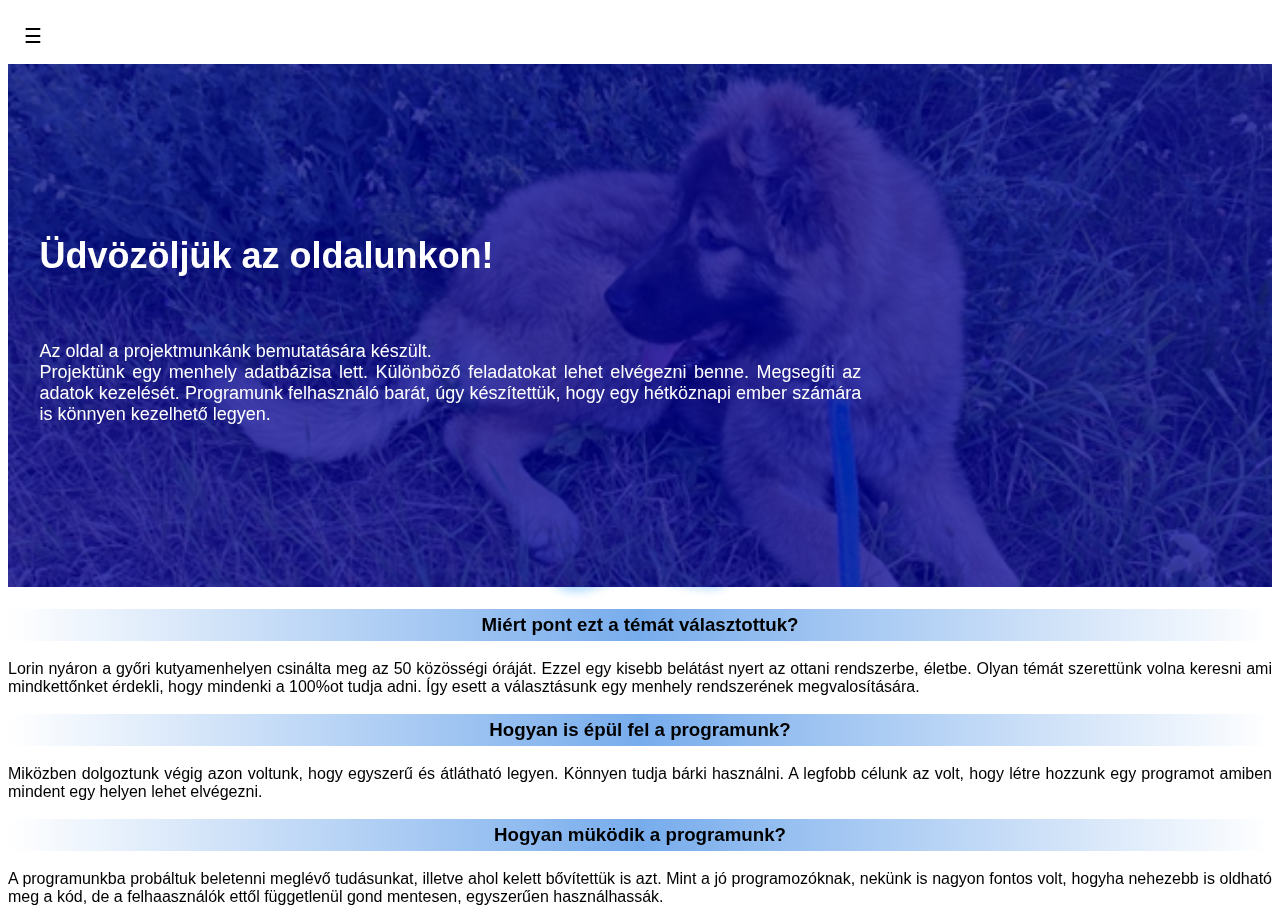
<file: html/index.html>
<!DOCTYPE html>
<html lang="hu">
<head>
    <meta charset="UTF-8">
    <meta http-equiv="X-UA-Compatible" content="IE=edge">
    <meta name="viewport" content="width=device-width, initial-scale=1.0">
    <link rel="stylesheet" href="menu.css">
    <link rel="stylesheet" href="style.css">
    <link href="https://cdn.jsdelivr.net/npm/bootstrap@5.0.2/dist/css/bootstrap.min.css" rel="stylesheet" integrity="sha384-EVSTQN3/azprG1Anm3QDgpJLIm9Nao0Yz1ztcQTwFspd3yD65VohhpuuCOmLASjC" crossorigin="anonymous">
    <script src="https://cdn.jsdelivr.net/npm/bootstrap@5.0.2/dist/js/bootstrap.bundle.min.js" integrity="sha384-MrcW6ZMFYlzcLA8Nl+NtUVF0sA7MsXsP1UyJoMp4YLEuNSfAP+JcXn/tWtIaxVXM" crossorigin="anonymous"></script>
    <link rel="icon" type="image/x-icon" href="pictures/icon.png">
    <title>Menhely adatbázis - Kezdőlap</title>
</head>
<body>
  <div id="mySidebar" class="sidebar">
    <a href="index.html">Kezdőlap</a>
    <a href="felepites.html">Felépítése</a>
    <a href="rolunk.html">Rólunk</a>
    <a href="mukodes.html">Működése</a>
  </div>

<button id="main" class="openbtn" onclick="Nav()" ">☰</button>
<img src="pictures/bg.png" class="bg-img">
<div class="container">
  <div class="container2">
      <img src="pictures/kutya2.png" alt="">
      <div class="centered">
        <h1>Üdvözöljük az oldalunkon!</h1><br>
        <p class="main-text">
          Az oldal a projektmunkánk bemutatására készült.<br>
          Projektünk egy menhely adatbázisa lett. Különböző feladatokat lehet elvégezni benne. Megsegíti az adatok kezelését.
          Programunk felhasználó barát, úgy készítettük, hogy egy hétköznapi ember számára is könnyen kezelhető legyen.
        </p>
      </div>
  </div>
    <div class="row">
      <div class="bevezeto col-12 col-sm-12 col-md-12 col-lg-6 col-xl-6">
      </div>
    </div>
    <div class="row">
      <div class="col-12 col-sm-12 col-md-6 col-lg-4 col-xl-4 szoveg">
          <p class="">
            <h3>Miért pont ezt a témát választottuk?</h3>
              Lorin nyáron a győri kutyamenhelyen csinálta meg az 50 közösségi óráját. 
              Ezzel egy kisebb belátást nyert az ottani rendszerbe, életbe.
              Olyan témát szerettünk volna keresni ami mindkettőnket érdekli, hogy mindenki a 100%ot tudja adni.
              Így esett a választásunk egy menhely rendszerének megvalosítására.
          </p>
      </div>
      <div class="col-12 col-sm-12 col-md-6 col-lg-4 col-xl-4 szoveg">
        <p class="">
          <a href="felepites.html"><h3>Hogyan is épül fel a programunk?</h3>Miközben dolgoztunk végig azon voltunk, hogy egyszerű és átlátható legyen.
             Könnyen tudja bárki használni. A legfobb célunk az volt, hogy létre hozzunk egy programot amiben mindent egy helyen lehet elvégezni.</a>
        </p>
      </div>
      <div class="col-12 col-sm-12 col-md-6 col-lg-4 col-xl-4 szoveg">
        <p class="">
          <a href="mukodes.html"><h3>Hogyan müködik a programunk?</h3>A programunkba probáltuk beletenni meglévő tudásunkat, illetve ahol kelett bővítettük is azt.
          Mint a jó programozóknak, nekünk is nagyon fontos volt, 
          hogyha nehezebb is oldható meg a kód, de a felhaasználók ettől függetlenül gond mentesen, egyszerűen használhassák.</a>
        </p>
      </div>
    </div>
</div>

  <script src="menu.js"></script>
</body>
</html>
</file>
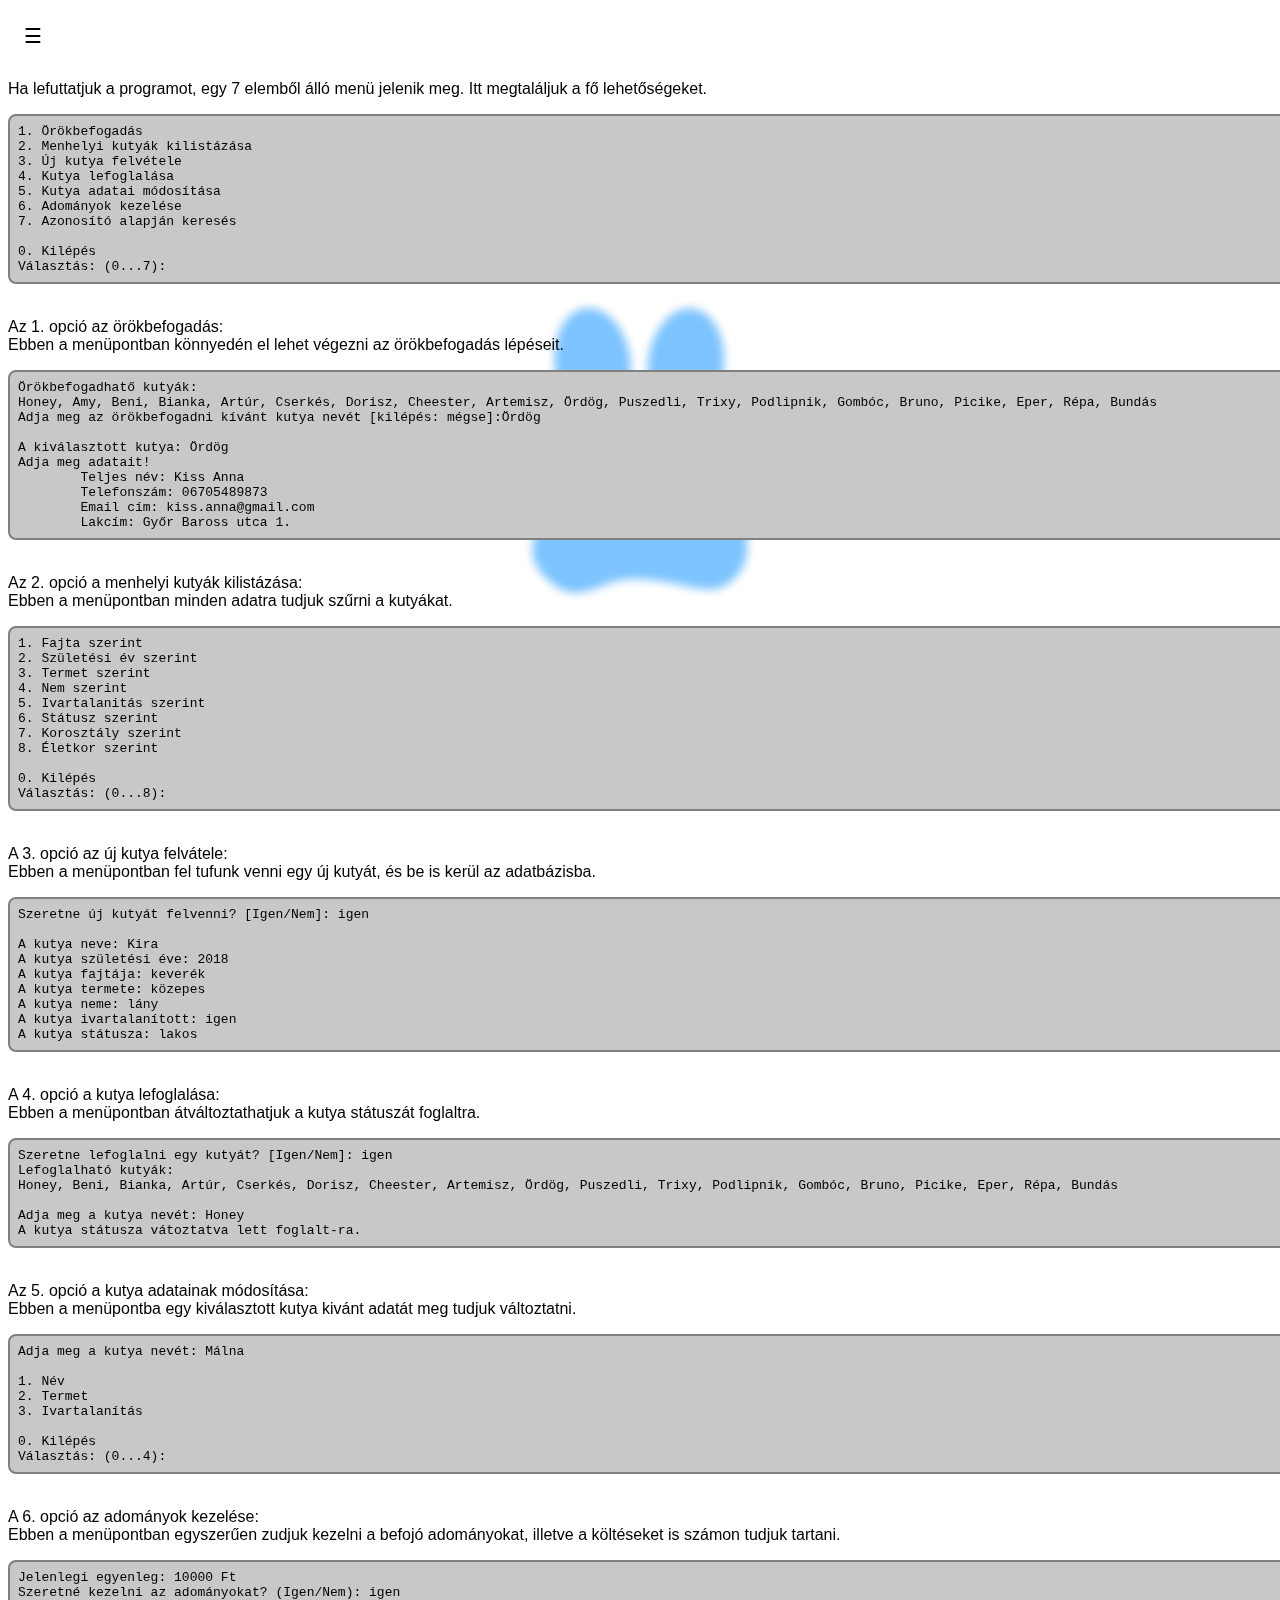
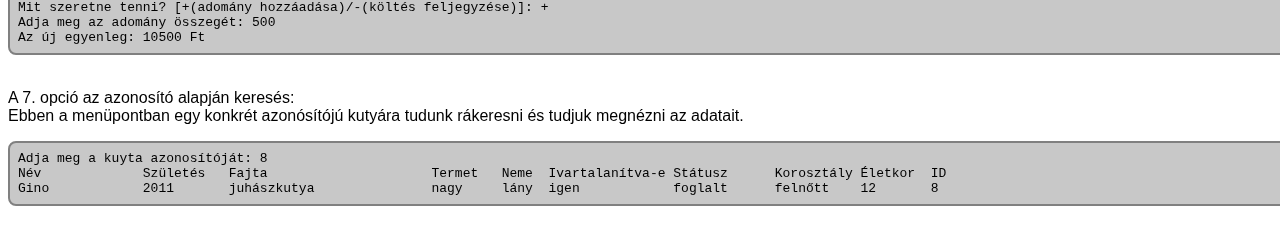
<file: html/felepites.html>
<!DOCTYPE html>
<html lang="hu">
<head>
    <meta charset="UTF-8">
    <meta http-equiv="X-UA-Compatible" content="IE=edge">
    <meta name="viewport" content="width=device-width, initial-scale=1.0">
    <link rel="stylesheet" href="menu.css">
    <link rel="stylesheet" href="style.css">
    <link href="https://cdn.jsdelivr.net/npm/bootstrap@5.0.2/dist/css/bootstrap.min.css" rel="stylesheet" integrity="sha384-EVSTQN3/azprG1Anm3QDgpJLIm9Nao0Yz1ztcQTwFspd3yD65VohhpuuCOmLASjC" crossorigin="anonymous">
    <script src="https://cdn.jsdelivr.net/npm/bootstrap@5.0.2/dist/js/bootstrap.bundle.min.js" integrity="sha384-MrcW6ZMFYlzcLA8Nl+NtUVF0sA7MsXsP1UyJoMp4YLEuNSfAP+JcXn/tWtIaxVXM" crossorigin="anonymous"></script>
    <link rel="icon" type="image/x-icon" href="pictures/icon.png">
    <title>Menhely adatbázis - Felépítése</title>
</head>
<body>
  <div id="mySidebar" class="sidebar">
    <a href="index.html">Kezdőlap</a>
    <a href="felepites.html">Felépítése</a>
    <a href="rolunk.html">Rólunk</a>
    <a href="mukodes.html">Működése</a>
  </div>

<button id="main" class="openbtn" onclick="Nav()" ">☰</button>
<img src="pictures/icon.png" class="bg-img">
<img src="pictures/icon.png" class="bg-img">
    <div class="container">
      <div class="row col-12">
          <div class="col-12 col-sm-12 col-md-6 col-lg-4 col-xl-3">
            <p>
              Ha lefuttatjuk a programot, egy 7 elemből álló menü jelenik meg.
              Itt megtaláljuk a fő lehetőségeket.
            </p>
          </div>
          <div id="" class="col-12 col-sm-12 col-md-6 col-lg-4 col-xl-3">
            <pre>
1. Örökbefogadás
2. Menhelyi kutyák kilistázása
3. Új kutya felvétele
4. Kutya lefoglalása
5. Kutya adatai módosítása
6. Adományok kezelése
7. Azonosító alapján keresés

0. Kilépés
Választás: (0...7):
</pre>
        </div>
      </div>
      <div><br></div>
      <div class="row col-12">
    <div class="col-12 col-sm-12 col-md-6 col-lg-4 col-xl-3">
      <p>
        Az 1. opció az örökbefogadás:<br>
              Ebben a menüpontban könnyedén el lehet végezni az örökbefogadás lépéseit.
      </p>
    </div>
    <div id="" class="col-12 col-sm-12 col-md-6 col-lg-4 col-xl-9">
    <pre>
Örökbefogadhatő kutyák:
Honey, Amy, Beni, Bianka, Artúr, Cserkés, Dorisz, Cheester, Artemisz, Ördög, Puszedli, Trixy, Podlipnik, Gombóc, Bruno, Picike, Eper, Répa, Bundás
Adja meg az örökbefogadni kívánt kutya nevét [kilépés: mégse]:Ördög

A kiválasztott kutya: Ördög
Adja meg adatait!
        Teljes név: Kiss Anna
        Telefonszám: 06705489873
        Email cím: kiss.anna@gmail.com
        Lakcím: Győr Baross utca 1.</pre>
</div>
</div>
<div><br></div>
<div class="row col-12">
  <div class="col-12 col-sm-12 col-md-6 col-lg-4 col-xl-3">
    <p>
      Az 2. opció a menhelyi kutyák kilistázása:<br>
      Ebben a menüpontban minden adatra tudjuk szűrni a kutyákat.
    </p>
  </div>
  <div id="" class="col-12 col-sm-12 col-md-6 col-lg-4 col-xl-3">
  <pre>
1. Fajta szerint
2. Születési év szerint 
3. Termet szerint
4. Nem szerint
5. Ivartalanitás szerint
6. Státusz szerint
7. Korosztály szerint
8. Életkor szerint

0. Kilépés
Választás: (0...8):</pre>
</div>
</div>
<div><br></div>
<div class="row col-12">
  <div class="col-12 col-sm-12 col-md-6 col-lg-4 col-xl-3">
    <p>
      A 3. opció az új kutya felvátele:<br>
      Ebben a menüpontban fel tufunk venni egy új kutyát, és be is kerül az adatbázisba.
    </p>
  </div>
  <div id="" class="col-12 col-sm-12 col-md-6 col-lg-4 col-xl-9">
  <pre>
Szeretne új kutyát felvenni? [Igen/Nem]: igen

A kutya neve: Kira
A kutya születési éve: 2018
A kutya fajtája: keverék
A kutya termete: közepes
A kutya neme: lány
A kutya ivartalanított: igen
A kutya státusza: lakos</pre>
</div>
</div>
<div><br></div>
<div class="row col-12">
  <div class="col-12 col-sm-12 col-md-6 col-lg-4 col-xl-3">
    <p>
      A 4. opció a kutya lefoglalása:<br>
      Ebben a menüpontban átváltoztathatjuk a kutya státuszát foglaltra.
    </p>
  </div>
  <div id="" class="col-12 col-sm-12 col-md-6 col-lg-4 col-xl-9">
  <pre>
Szeretne lefoglalni egy kutyát? [Igen/Nem]: igen
Lefoglalható kutyák:
Honey, Beni, Bianka, Artúr, Cserkés, Dorisz, Cheester, Artemisz, Ördög, Puszedli, Trixy, Podlipnik, Gombóc, Bruno, Picike, Eper, Répa, Bundás

Adja meg a kutya nevét: Honey
A kutya státusza vátoztatva lett foglalt-ra.</pre>
</div>
</div>
<div><br></div>
<div class="row col-12">
  <div class="col-12 col-sm-12 col-md-6 col-lg-4 col-xl-3">
    <p>
      Az 5. opció a kutya adatainak módosítása:<br>
      Ebben a menüpontba egy kiválasztott kutya kivánt adatát meg tudjuk változtatni.
    </p>
  </div>
  <div id="" class="col-12 col-sm-12 col-md-6 col-lg-4 col-xl-9">
  <pre>
Adja meg a kutya nevét: Málna

1. Név
2. Termet
3. Ivartalanítás

0. Kilépés
Választás: (0...4):</pre>
</div>
</div>
<div><br></div>
<div class="row col-12">
  <div class="col-12 col-sm-12 col-md-6 col-lg-4 col-xl-3">
    <p>
      A 6. opció az adományok kezelése:<br>
      Ebben a menüpontban egyszerűen zudjuk kezelni a befojó adományokat, illetve a költéseket is számon tudjuk tartani.
    </p>
  </div>
  <div id="" class="col-12 col-sm-12 col-md-6 col-lg-4 col-xl-9">
  <pre>
Jelenlegi egyenleg: 10000 Ft
Szeretné kezelni az adományokat? (Igen/Nem): igen
Mit szeretne tenni? [+(adomány hozzáadása)/-(költés feljegyzése)]: +
Adja meg az adomány összegét: 500
Az új egyenleg: 10500 Ft</pre>
</div>
</div>
<div><br></div>
<div class="row col-12">
  <div class="col-12 col-sm-12 col-md-6 col-lg-4 col-xl-3">
    <p>
      A 7. opció az azonosító alapján keresés:<br>
      Ebben a menüpontban egy konkrét azonósítójú kutyára tudunk rákeresni és tudjuk megnézni az adatait.
    </p>
  </div>
  <div id="" class="col-12 col-sm-12 col-md-6 col-lg-4 col-xl-9">
  <pre>
Adja meg a kuyta azonosítóját: 8
Név             Születés   Fajta                     Termet   Neme  Ivartalanítva-e Státusz      Korosztály Életkor  ID        
Gino            2011       juhászkutya               nagy     lány  igen            foglalt      felnőtt    12       8</pre>
</div>
</div>
<div><br></div>
<div><br></div>
      </div>
    </div>
  </div>


  <script src="menu.js"></script>
</body>
</html>
</file>
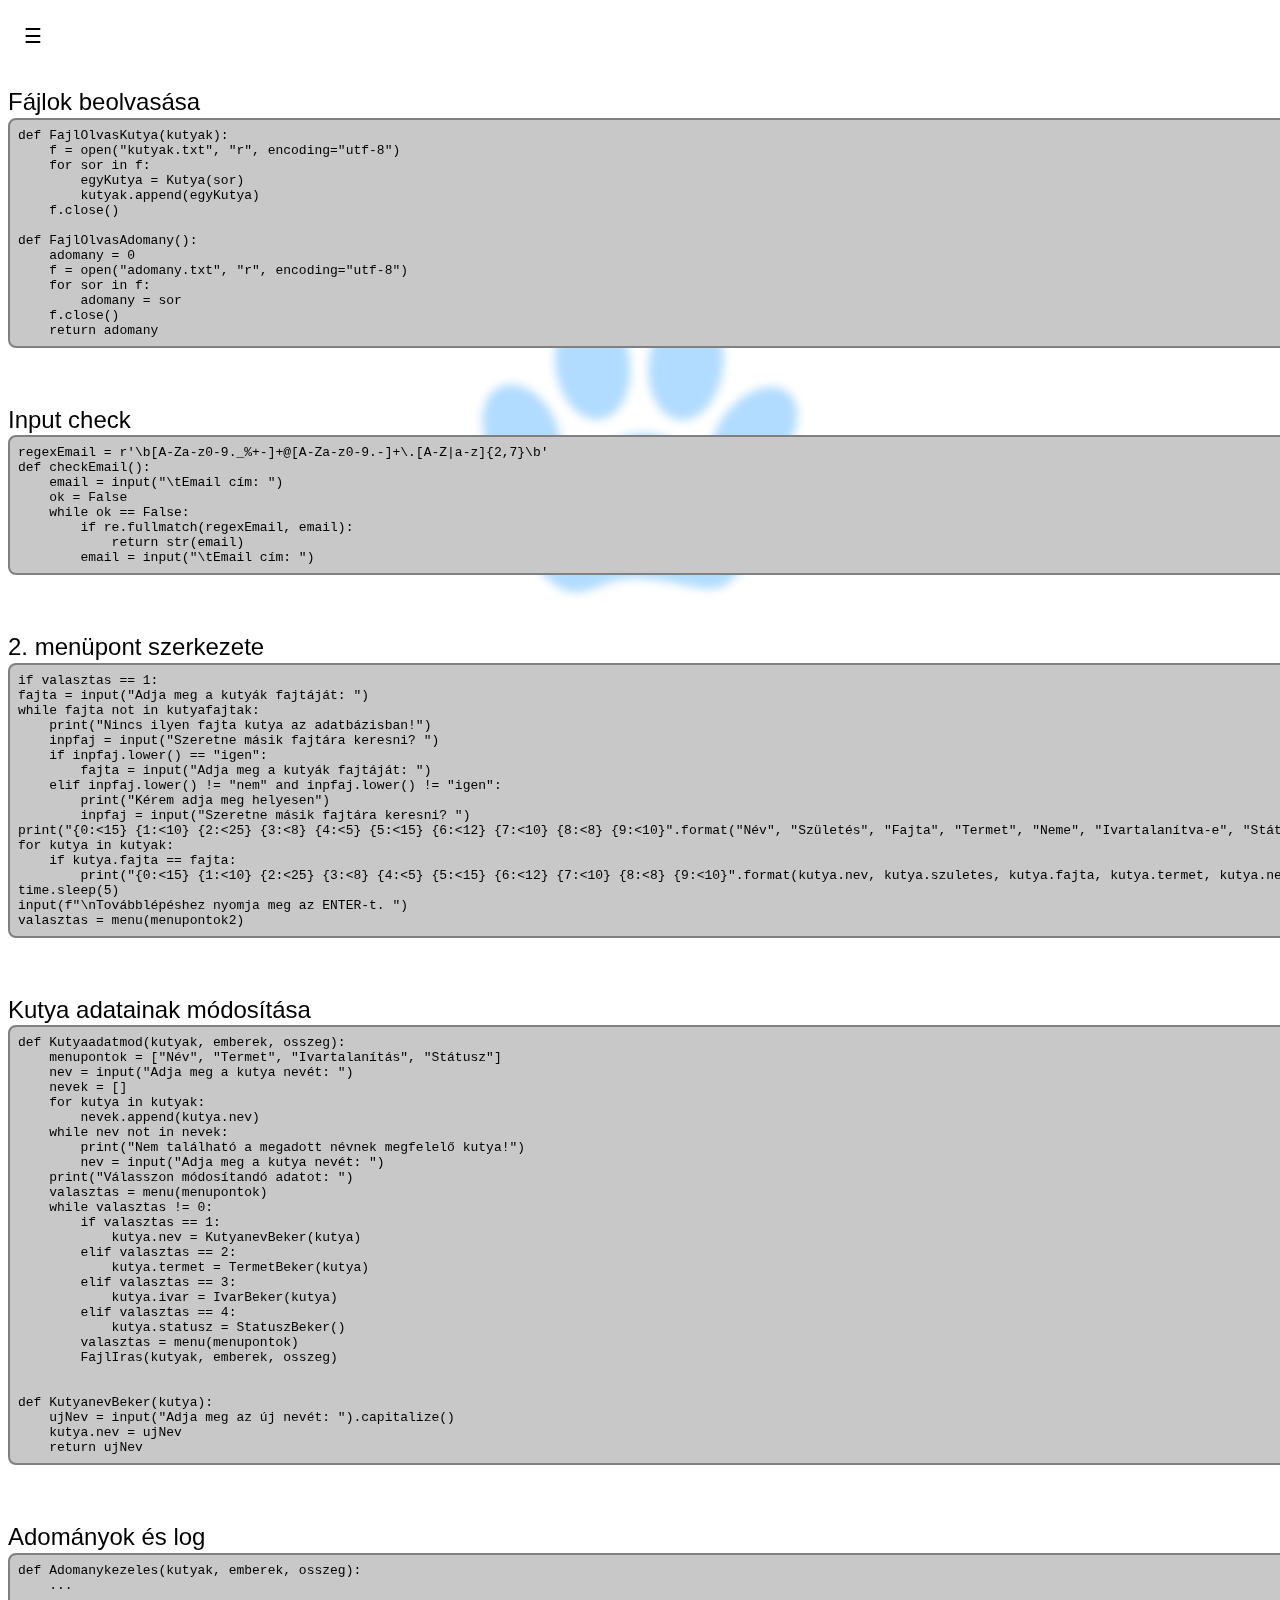
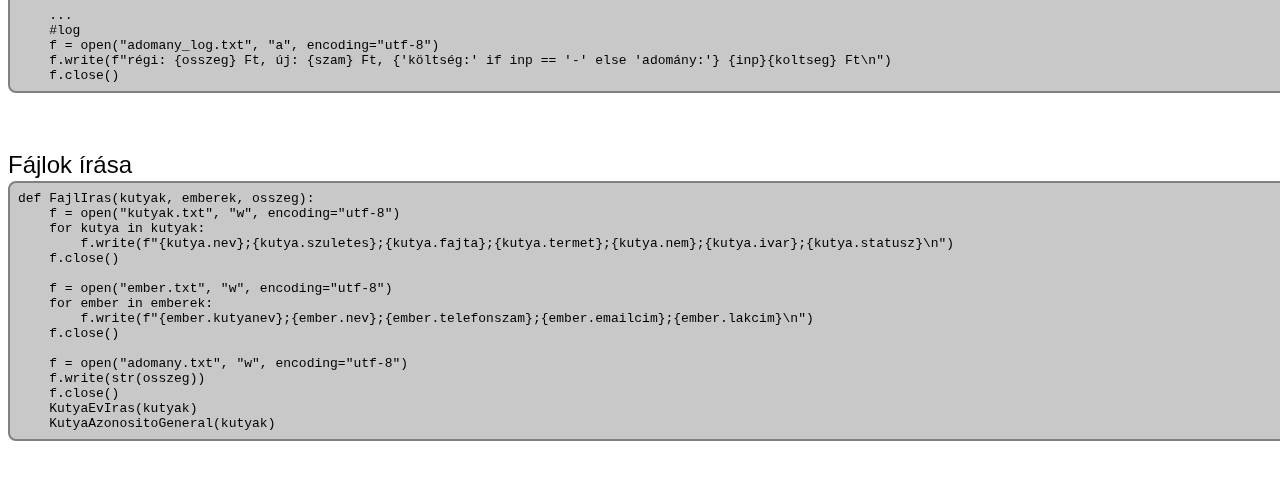
<file: html/mukodes.html>
<!DOCTYPE html>
<html lang="hu">
<head>
    <meta charset="UTF-8">
    <meta http-equiv="X-UA-Compatible" content="IE=edge">
    <meta name="viewport" content="width=device-width, initial-scale=1.0">
    <link rel="stylesheet" href="menu.css">
    <link rel="stylesheet" href="style.css">
    <link href="https://cdn.jsdelivr.net/npm/bootstrap@5.0.2/dist/css/bootstrap.min.css" rel="stylesheet" integrity="sha384-EVSTQN3/azprG1Anm3QDgpJLIm9Nao0Yz1ztcQTwFspd3yD65VohhpuuCOmLASjC" crossorigin="anonymous">
    <script src="https://cdn.jsdelivr.net/npm/bootstrap@5.0.2/dist/js/bootstrap.bundle.min.js" integrity="sha384-MrcW6ZMFYlzcLA8Nl+NtUVF0sA7MsXsP1UyJoMp4YLEuNSfAP+JcXn/tWtIaxVXM" crossorigin="anonymous"></script>
    <link rel="icon" type="image/x-icon" href="pictures/icon.png">
    <title>Menhely adatbázis - Működése</title>
</head>
<body>
<img src="pictures/icon.png" class="bg-img">
<div id="mySidebar" class="sidebar">
    <a href="index.html">Kezdőlap</a>
    <a href="felepites.html">Felépítése</a>
    <a href="rolunk.html">Rólunk</a>
    <a href="mukodes.html">Működése</a>
</div>

<button id="main" class="openbtn" onclick="Nav()" ">☰</button>
<div class="container">
<div class="row">
<p class="felirat">Fájlok beolvasása</p>
<pre>
def FajlOlvasKutya(kutyak):
    f = open("kutyak.txt", "r", encoding="utf-8")
    for sor in f:
        egyKutya = Kutya(sor)
        kutyak.append(egyKutya)
    f.close()

def FajlOlvasAdomany():
    adomany = 0
    f = open("adomany.txt", "r", encoding="utf-8")
    for sor in f:
        adomany = sor
    f.close()
    return adomany</pre>
<p><br></p>
<p class="felirat">Input check</p>
<pre>
regexEmail = r'\b[A-Za-z0-9._%+-]+@[A-Za-z0-9.-]+\.[A-Z|a-z]{2,7}\b'
def checkEmail():
    email = input("\tEmail cím: ")
    ok = False
    while ok == False:
        if re.fullmatch(regexEmail, email):
            return str(email)
        email = input("\tEmail cím: ")</pre>
<p><br></p>
<p class="felirat">2. menüpont szerkezete</p>
<pre>
if valasztas == 1:
fajta = input("Adja meg a kutyák fajtáját: ")
while fajta not in kutyafajtak:
    print("Nincs ilyen fajta kutya az adatbázisban!")
    inpfaj = input("Szeretne másik fajtára keresni? ")
    if inpfaj.lower() == "igen":
        fajta = input("Adja meg a kutyák fajtáját: ")
    elif inpfaj.lower() != "nem" and inpfaj.lower() != "igen":
        print("Kérem adja meg helyesen")
        inpfaj = input("Szeretne másik fajtára keresni? ")
print("{0:<15} {1:<10} {2:<25} {3:<8} {4:<5} {5:<15} {6:<12} {7:<10} {8:<8} {9:<10}".format("Név", "Születés", "Fajta", "Termet", "Neme", "Ivartalanítva-e", "Státusz", "Korosztály", "Életkor", 'ID'))
for kutya in kutyak:
    if kutya.fajta == fajta:
        print("{0:<15} {1:<10} {2:<25} {3:<8} {4:<5} {5:<15} {6:<12} {7:<10} {8:<8} {9:<10}".format(kutya.nev, kutya.szuletes, kutya.fajta, kutya.termet, kutya.nem, kutya.ivar, kutya.statusz, kutya.korosztaly, kutya.eletkor, kutya.azonosito))
time.sleep(5)
input(f"\nTovábblépéshez nyomja meg az ENTER-t. ")
valasztas = menu(menupontok2)
</pre>
<p><br></p>
<p class="felirat">Kutya adatainak módosítása</p>
<pre>
def Kutyaadatmod(kutyak, emberek, osszeg):
    menupontok = ["Név", "Termet", "Ivartalanítás", "Státusz"]
    nev = input("Adja meg a kutya nevét: ")
    nevek = []
    for kutya in kutyak:
        nevek.append(kutya.nev)
    while nev not in nevek:
        print("Nem található a megadott névnek megfelelő kutya!")
        nev = input("Adja meg a kutya nevét: ")
    print("Válasszon módosítandó adatot: ")
    valasztas = menu(menupontok)
    while valasztas != 0:
        if valasztas == 1:
            kutya.nev = KutyanevBeker(kutya)
        elif valasztas == 2:
            kutya.termet = TermetBeker(kutya)
        elif valasztas == 3:
            kutya.ivar = IvarBeker(kutya)
        elif valasztas == 4:
            kutya.statusz = StatuszBeker()
        valasztas = menu(menupontok)
        FajlIras(kutyak, emberek, osszeg)


def KutyanevBeker(kutya):
    ujNev = input("Adja meg az új nevét: ").capitalize()
    kutya.nev = ujNev
    return ujNev</pre>
<p><br></p>
<p class="felirat">Adományok és log</p>
<pre>
def Adomanykezeles(kutyak, emberek, osszeg):
    ...

    ...
    #log
    f = open("adomany_log.txt", "a", encoding="utf-8")
    f.write(f"régi: {osszeg} Ft, új: {szam} Ft, {'költség:' if inp == '-' else 'adomány:'} {inp}{koltseg} Ft\n")
    f.close()
</pre>
<p><br></p>
<p class="felirat">Fájlok írása</p>
<pre>
def FajlIras(kutyak, emberek, osszeg):
    f = open("kutyak.txt", "w", encoding="utf-8")
    for kutya in kutyak:
        f.write(f"{kutya.nev};{kutya.szuletes};{kutya.fajta};{kutya.termet};{kutya.nem};{kutya.ivar};{kutya.statusz}\n")
    f.close()

    f = open("ember.txt", "w", encoding="utf-8")
    for ember in emberek:
        f.write(f"{ember.kutyanev};{ember.nev};{ember.telefonszam};{ember.emailcim};{ember.lakcim}\n")
    f.close()

    f = open("adomany.txt", "w", encoding="utf-8")
    f.write(str(osszeg))
    f.close()
    KutyaEvIras(kutyak)
    KutyaAzonositoGeneral(kutyak)</pre>
</div>
</div>
<br><br>
<script src="menu.js"></script>
</body>
</html>
</file>
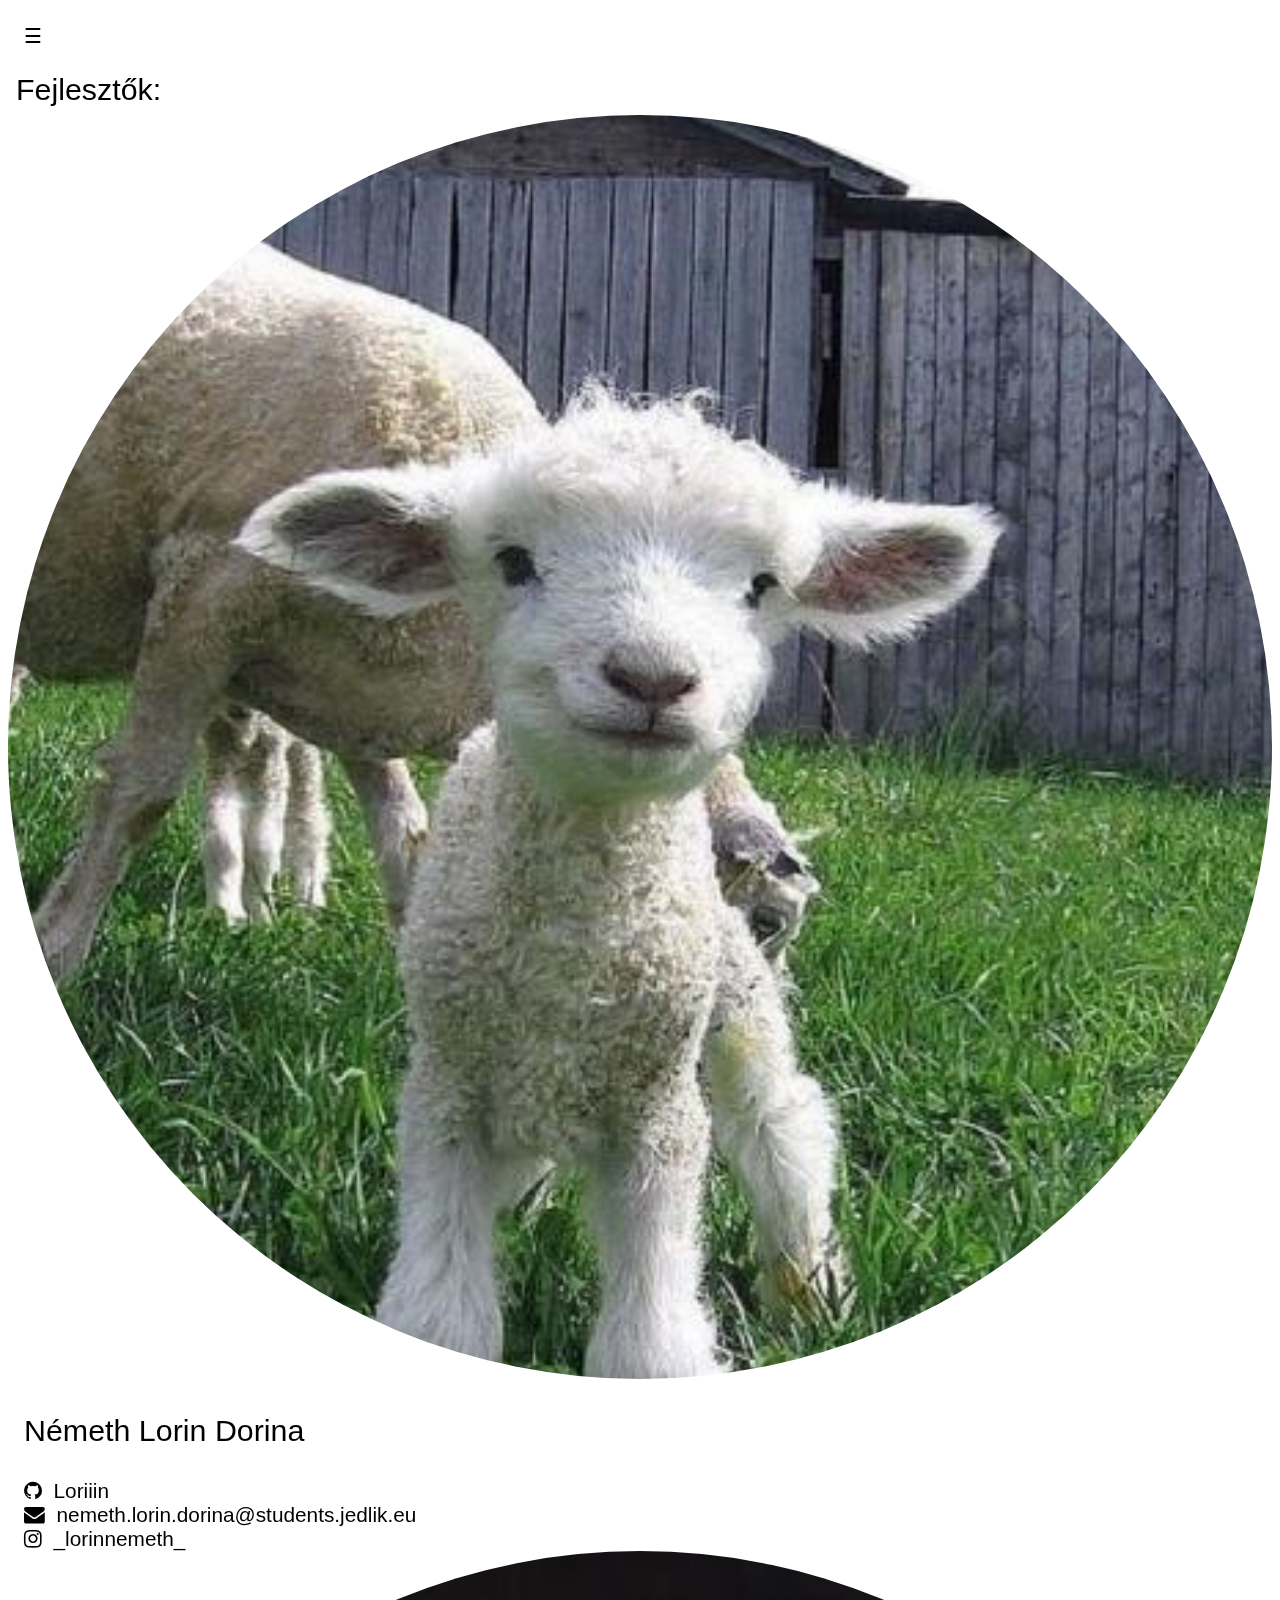
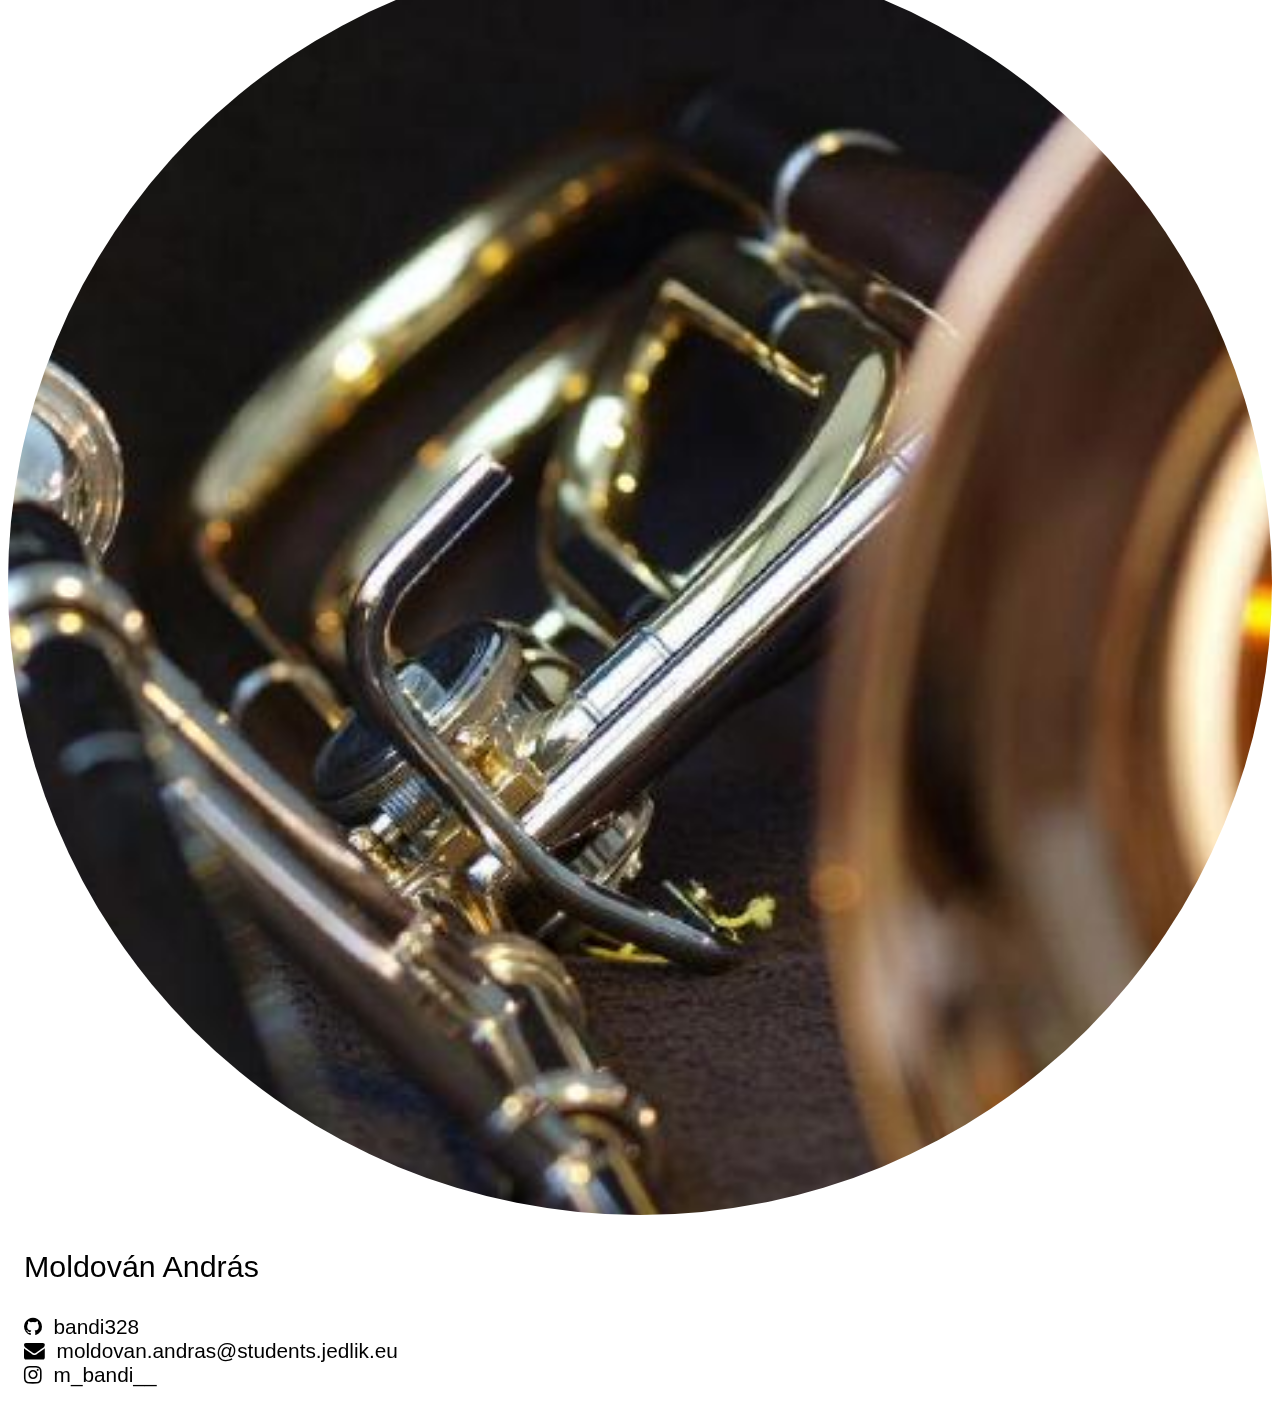
<file: html/rolunk.html>
<!DOCTYPE html>
<html lang="hu">
<head>
    <meta charset="UTF-8">
    <meta http-equiv="X-UA-Compatible" content="IE=edge">
    <meta name="viewport" content="width=device-width, initial-scale=1.0">
    <link rel="stylesheet" href="menu.css">
    <link rel="stylesheet" href="style.css">
    <link href="https://cdn.jsdelivr.net/npm/bootstrap@5.0.2/dist/css/bootstrap.min.css" rel="stylesheet" integrity="sha384-EVSTQN3/azprG1Anm3QDgpJLIm9Nao0Yz1ztcQTwFspd3yD65VohhpuuCOmLASjC" crossorigin="anonymous">
    <script src="https://cdn.jsdelivr.net/npm/bootstrap@5.0.2/dist/js/bootstrap.bundle.min.js" integrity="sha384-MrcW6ZMFYlzcLA8Nl+NtUVF0sA7MsXsP1UyJoMp4YLEuNSfAP+JcXn/tWtIaxVXM" crossorigin="anonymous"></script>
    <link rel="stylesheet" href="https://cdnjs.cloudflare.com/ajax/libs/font-awesome/4.7.0/css/font-awesome.min.css">
    <link rel="icon" type="image/x-icon" href="pictures/icon.png">
    <title>Menhely adatbázis - Rólunk</title>
</head>
<body>
  <div id="mySidebar" class="sidebar">
    <a href="index.html">Kezdőlap</a>
    <a href="felepites.html">Felépítése</a>
    <a href="rolunk.html">Rólunk</a>
    <a href="mukodes.html">Működése</a>
  </div>
  
<button id="main" class="openbtn" onclick="Nav()" ">☰</button>
<img src="pictures/icon.png" class="bg-img">
<div class="container">
  <div class="row">
    <div class="col-12 col-lg-12 p-3">
      <div class="row p-1 my-3">
        <div class="title">Fejlesztők:</div>
      </div>
      <div class="row p-3 my-3">
        <div class="image_div col-lg-2"><a href="https://github.com/Nemethlorin" target="_blank"><img class="image" src="pictures/lorin.jpg" alt=""></a></div>
        <div class="col-lg-10 bio">
          <p>Németh Lorin Dorina</p>
          <a href="https://github.com/Nemethlorin" target="_blank"><i class="fa fa-github"></i>&nbsp;&nbsp;Loriiin</a>
          <br>
          <a href="mailto:nemeth.lorin.dorina@students.jedlik.eu" target="_blank"><i class="fa fa-envelope"></i>&nbsp;&nbsp;nemeth.lorin.dorina@students.jedlik.eu</a>
          <br>
          <a href="https://www.instagram.com/_lorinnemeth_/" target="_blank"><i class="fa fa-instagram"></i>&nbsp;&nbsp;_lorinnemeth_</a>
        </div>
      </div>
      <div class="row p-3 my-3">
        <div class="image_div col-lg-2"><a href="https://github.com/bandi328" target="_blank"><img class="image" src="pictures/bandi.jpg" alt=""></a></div>
        <div class="col-lg-10 bio">
          <p>Moldován András</p>
          <a href="https://github.com/bandi328" target="_blank"><i class="fa fa-github"></i>&nbsp;&nbsp;bandi328</a>
          <br>
          <a href="mailto:moldovan.andras@students.jedlik.eu" target="_blank"><i class="fa fa-envelope"></i>&nbsp;&nbsp;moldovan.andras@students.jedlik.eu</a>
          <br>
          <a href="https://www.instagram.com/m_bandi__/" target="_blank"><i class="fa fa-instagram"></i>&nbsp;&nbsp;m_bandi__</a>
        </div>
      </div>
      <div>
        <p>
          <!-- ide kell egy kis leiras hogyan dolgoztunk egyutt -->
        </p>
      </div>
    </div>
</div>
  <script src="menu.js"></script>
</body>
</html>
</file>
<file: html/menu.css>
body{
    font-family: "Lato", sans-serif;
}

.sidebar {
    height: 100%;
    width: 0px;
    position: fixed;
    z-index: 1;
    top: 0;
    left: 0;
    background-color: gray;
    overflow-x: hidden;
    transition: 0.5s;
    padding-top: 60px;
}

.sidebar a {
    padding: 8px 8px 8px 32px;
    text-decoration: none;
    font-size: 25px;
    color: white;
    display: block;
    transition: 0.25s;
}

.sidebar a:hover {
    color: black;
    border-left: 5px black solid;
}

.sidebar .closebtn {
    position: absolute;
    top: 0;
    right: 25px;
    font-size: 36px;
    margin-left: 50px;
}

.openbtn {
    font-size: 20px;
    cursor: pointer;
    background-color: transparent;
    color: black;
    padding: 10px 15px;
    border: none;
}

#main {
    transition: margin-left .5s;
    padding: 16px;
    margin-left: 0px;
}


@media screen and (max-height: 450px) {
    .sidebar{
        padding-top: 15px;
    }
    .sidebar a{
        font-size: 18px;
    }
}
</file>
<file: html/style.css>
body::-webkit-scrollbar{
    display: none;
  }
body{
    -ms-overflow-style: none;
    scrollbar-width: none;
}
body, p{
    text-align: justify !important;
}
body, h3{
    text-align: left;
}

.container2{
    position: relative;
    text-align: left;
    color: white;
}
.container2 img{
    width: 100%;
}
.centered{
    position: absolute;
    top: 50%;
    left: 35%;
    font-size: large;
    transform: translate(-50%, -50%);
}
.szoveg h3, .szoveg h4{
    text-align: center;
    background-image: linear-gradient(to right, transparent, rgb(119, 172, 236), transparent);
    padding: 0.3rem;
}
.szoveg a{
    color: black !important;
    text-decoration: none !important;
}

.bg-img{
    z-index: -1;
    width: 25%;
    margin: auto;
    text-align: center;
    position: fixed;
    display: block;
    bottom: 0;
    top: 0;
    left: 0;
    right: 0;
    -webkit-filter: blur(5px);
    filter: blur(5px);
    opacity: 0.3;
}

.row{
    z-index: 0;
}

.title{
    font-size: 1.9rem;
    padding: 0.5rem;
}

.image_div{
    width: 100%;
    height: 100%;
}
.image{
    width: 100%;
    height: 100%;
    border-radius: 50%;
}

.bio p{
    padding-left: 1rem;
    font-size: 1.9rem;
}
.bio a{
    padding-left: 1rem;
    font-size: 1.3rem;
    color: black;
    text-decoration: none;
}
.bio a:hover{
    color: rgb(73, 162, 184);
}

.felirat{
    font-size: x-large;
    margin-bottom: 0.1rem;
    padding: none;
}

pre{
    background-color: rgb(200, 200, 200);
    color: black;
    padding: 0.5rem;
    border: 2px solid gray;
    border-radius: 0.5rem;
    margin: auto !important;
    width: 100% !important;
}

@media only screen and (max-width: 992px) {
    .image{
        width: 50%;
        height: 50%;
    }
    .image_div{
        margin: 0px auto;
        text-align: center;
    }

}
@media only screen and (max-width: 500px) {
    .image{
        width: 70%;
        height: 70%;
    }
    .bio p{
        font-size: 1.4rem;
    }
    .bio a{
        padding-left: 1rem;
        font-size: 1rem;
    }
    pre{
        border-top: 2px solid gray;
        border-bottom: 2px solid gray;
        border-left: none;
        border-right: none;
        border-radius: 0;
        margin: 0 auto !important;
        font-size: 0.7rem !important;
        width: 100% !important;
    }
    .main-text{
        display: none;
        visibility: hidden;
    }
}
</file>
